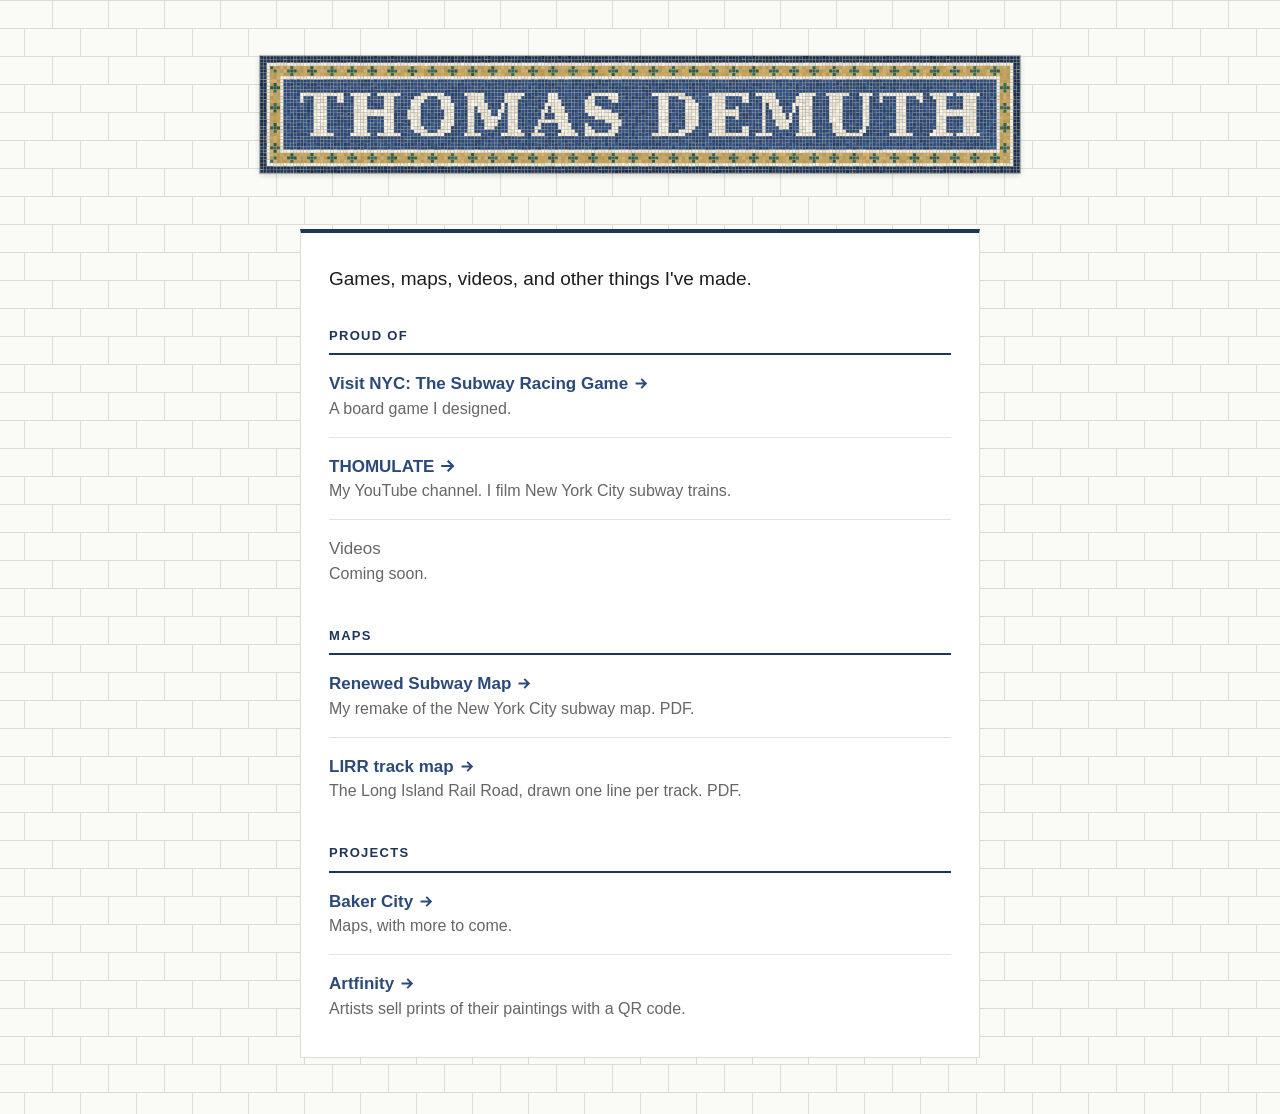
<file: index.html>
<!DOCTYPE html>
<html lang="en">
<head>
<meta charset="utf-8">
<meta name="viewport" content="width=device-width, initial-scale=1">
<title>Thomas Demuth</title>
<meta name="description" content="Games, maps, videos, and other things made by Thomas Demuth.">
<link rel="stylesheet" href="/style.css">
</head>
<body>

<h1 class="tablet">
  <picture>
    <source media="(min-width: 700px)" srcset="/img/name-wide.svg" width="227" height="35">
    <img src="/img/name-stack.svg" alt="Thomas Demuth" width="122" height="54">
  </picture>
</h1>

<main>
  <p class="intro">Games, maps, videos, and other things I've made.</p>

  <h2>Proud of</h2>
  <ul>
    <li>
      <a class="name" href="https://visitnycgame.store">Visit NYC: The Subway Racing Game</a>
      <span class="about">A board game I designed.</span>
    </li>
    <li>
      <a class="name" href="https://www.youtube.com/@thomulate">THOMULATE</a>
      <span class="about">My YouTube channel. I film New York City subway trains.</span>
    </li>
    <li class="soon">
      <span class="name">Videos</span>
      <span class="about">Coming soon.</span>
    </li>
  </ul>

  <h2>Maps</h2>
  <ul>
    <!-- To add a map: put the PDF in the /maps/ folder, then copy this block.
    <li>
      <a class="name" href="/maps/file-name.pdf">Map name</a>
      <span class="about">One line about it. PDF.</span>
    </li>
    -->
    <li>
      <a class="name" href="/maps/renewed-subway-map.pdf">Renewed Subway Map</a>
      <span class="about">My remake of the New York City subway map. PDF.</span>
    </li>
    <li>
      <a class="name" href="/maps/lirr-track-map.pdf">LIRR track map</a>
      <span class="about">The Long Island Rail Road, drawn one line per track. PDF.</span>
    </li>
  </ul>

  <h2>Projects</h2>
  <ul>
    <!-- To add a project, copy this block.
    <li>
      <a class="name" href="/folder-name/">Project name</a>
      <span class="about">One line about it.</span>
    </li>
    -->
    <li>
      <a class="name" href="/baker-city/">Baker City</a>
      <span class="about">Maps, with more to come.</span>
    </li>
    <li>
      <a class="name" href="https://theartfinity.com">Artfinity</a>
      <span class="about">Artists sell prints of their paintings with a QR code.</span>
    </li>
  </ul>
</main>

</body>
</html>
</file>
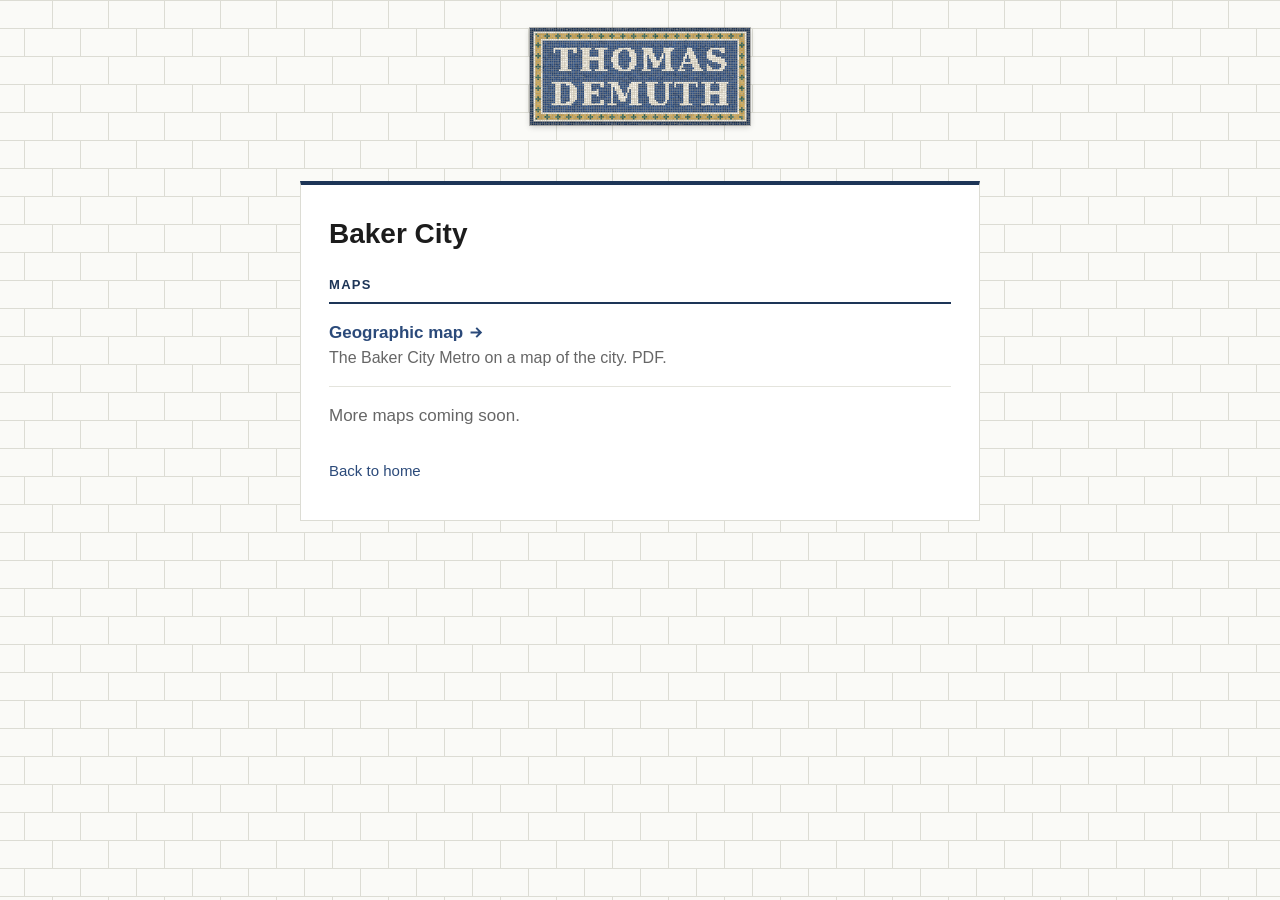
<file: baker-city/index.html>
<!DOCTYPE html>
<html lang="en">
<head>
<meta charset="utf-8">
<meta name="viewport" content="width=device-width, initial-scale=1">
<title>Baker City | Thomas Demuth</title>
<meta name="description" content="Baker City, a project by Thomas Demuth.">
<link rel="stylesheet" href="/style.css">
</head>
<body>

<p class="tablet small">
  <a href="/"><img src="/img/name-stack.svg" alt="Thomas Demuth, home" width="122" height="54"></a>
</p>

<main>
  <h1 class="page-title">Baker City</h1>

  <h2>Maps</h2>
  <ul>
    <!-- To add a map: put the PDF in this folder, then copy this block.
    <li>
      <a class="name" href="/baker-city/file-name.pdf">Map name</a>
      <span class="about">One line about it. PDF.</span>
    </li>
    -->
    <li>
      <a class="name" href="/baker-city/geographic-map.pdf">Geographic map</a>
      <span class="about">The Baker City Metro on a map of the city. PDF.</span>
    </li>
    <li class="soon">
      <span class="name">More maps coming soon.</span>
    </li>
  </ul>

  <a class="back" href="/">Back to home</a>
</main>

</body>
</html>
</file>
<file: style.css>
:root {
  --ink: #1c1c1c;
  --muted: #666;
  --line: #e4e4dd;
  --tile: #fafaf7;
  --grout: #dcdcd4;
  --band: #2b4a7a;
  --band-dark: #1d3557;
}
* { box-sizing: border-box; }
html { -webkit-text-size-adjust: 100%; }

/* White subway tile across the whole page */
body {
  margin: 0;
  color: var(--ink);
  font: 17px/1.5 "Helvetica Neue", Helvetica, Arial, sans-serif;
  background-color: var(--tile);
  background-image: url("data:image/svg+xml,%3Csvg xmlns='http://www.w3.org/2000/svg' width='56' height='56'%3E%3Cpath d='M0 .5H56M0 28.5H56M.5 0V28M28.5 28V56' stroke='%23dcdcd4'/%3E%3C/svg%3E");
  background-size: 56px 56px;
  background-position: center top;
}

/* Mosaic name tablet */
.tablet {
  margin: 0;
  padding: 56px 16px 0;
  text-align: center;
  line-height: 0;
}
.tablet a { display: inline-block; }
.tablet img {
  display: block;
  margin: 0 auto;
  width: 100%;
  max-width: 380px;
  height: auto;
  box-shadow: 0 0 0 1px rgba(0, 0, 0, 0.25), 0 2px 6px rgba(0, 0, 0, 0.18);
}
@media (min-width: 700px) {
  .tablet img { max-width: 760px; }
}
.tablet.small { padding-top: 28px; }
.tablet.small img { max-width: 220px; }

/* Content sits on a plain white panel so it stays easy to read */
main {
  max-width: 680px;
  margin: 56px auto;
  padding: 32px 28px 36px;
  background: #fff;
  border: 1px solid var(--grout);
  border-top: 4px solid var(--band-dark);
}
@media (max-width: 720px) {
  main { margin: 28px 12px; padding: 24px 18px 28px; }
  .tablet { padding-top: 28px; }
}
.intro {
  margin: 0 0 32px;
  font-size: 19px;
}
.page-title {
  margin: 0 0 6px;
  font-size: 28px;
  line-height: 1.2;
}
h2 {
  margin: 40px 0 0;
  padding-bottom: 8px;
  font-size: 13px;
  font-weight: 700;
  letter-spacing: 0.1em;
  text-transform: uppercase;
  color: var(--band-dark);
  border-bottom: 2px solid var(--band-dark);
}
.intro + h2 { margin-top: 0; }
ul {
  list-style: none;
  margin: 0;
  padding: 0;
}
li {
  padding: 16px 0;
  border-bottom: 1px solid var(--line);
}
li:last-child { border-bottom: 0; padding-bottom: 0; }
.name {
  display: block;
  font-weight: 700;
}
a.name, .back {
  color: var(--band);
  text-decoration: none;
}
a.name:hover, a.name:focus, .back:hover, .back:focus { text-decoration: underline; }

/* Sign-style arrow, drawn as a shape (not a text character) */
a.name::after {
  content: "";
  display: inline-block;
  width: 0.78em;
  height: 0.78em;
  margin-left: 0.4em;
  vertical-align: -0.06em;
  background: currentColor;
  -webkit-mask: url("data:image/svg+xml,%3Csvg xmlns='http://www.w3.org/2000/svg' viewBox='0 0 24 24'%3E%3Cpath d='M1 12H20M11.5 3.5L20 12L11.5 20.5' fill='none' stroke='%23000' stroke-width='3.6'/%3E%3C/svg%3E") center / contain no-repeat;
  mask: url("data:image/svg+xml,%3Csvg xmlns='http://www.w3.org/2000/svg' viewBox='0 0 24 24'%3E%3Cpath d='M1 12H20M11.5 3.5L20 12L11.5 20.5' fill='none' stroke='%23000' stroke-width='3.6'/%3E%3C/svg%3E") center / contain no-repeat;
}
.about {
  display: block;
  color: var(--muted);
  font-size: 16px;
}
.soon .name { color: var(--muted); font-weight: 400; }
.back {
  display: inline-block;
  margin-top: 32px;
  font-size: 15px;
}
.page-title + h2 { margin-top: 24px; }
</file>
